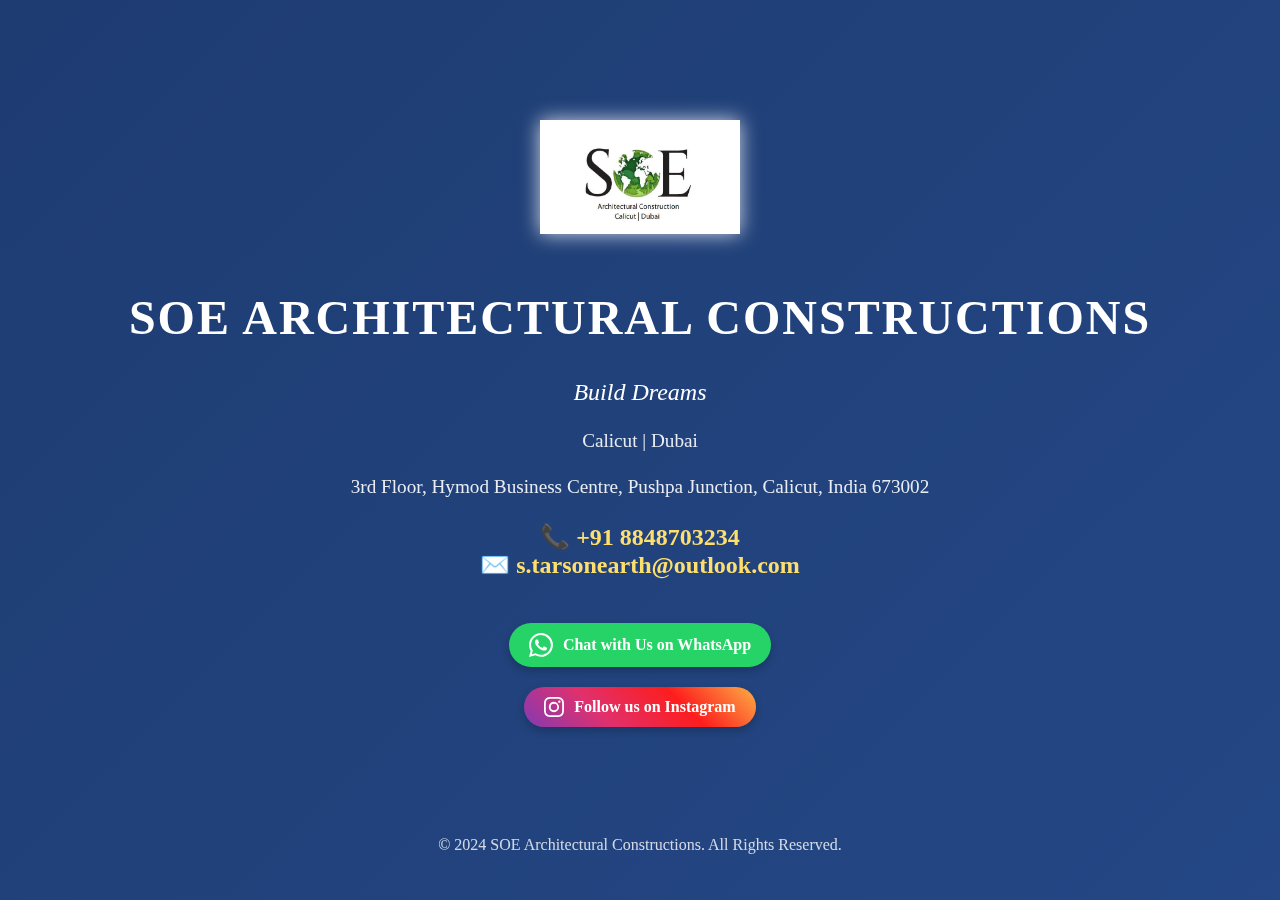
<file: index.html>
<!DOCTYPE html>
<html lang="en">
<head>
    <meta charset="UTF-8">
    <meta name="viewport" content="width=device-width, initial-scale=1.0">
    <title>SOE Architectural Constructions</title>
    <link rel="stylesheet" href="style.css">
    <!-- Favicon -->
    <link rel="icon" href="assets/soe.png" type="image/x-icon">
</head>
<body>
    <div class="background"></div>
    <main>
        <!-- Logo Placeholder -->
        <div class="logo">
            <img src="assets/soe.png" alt="SOE Logo">
        </div>

        <!-- Company Name -->
        <h1>SOE Architectural Constructions</h1>
        <p class="tagline">Build Dreams</p>
        <p class="locations">Calicut | Dubai</p>

        <p class="address">3rd Floor, Hymod Business Centre, Pushpa Junction, Calicut, India 673002</p>
        
        <!-- Contact Details -->
        <p class="contact">
            📞 <a href="tel:+918848703234">+91 8848703234</a><br>
            ✉️ <a href="mailto:s.tarsonearth@outlook.com">s.tarsonearth@outlook.com</a>
        </p>

        <!-- CTA Button for WhatsApp Chat with Icon -->
        <div class="cta-button">
            <a href="https://wa.me/+918848703234?text=Hello%20Team%20SOE%2C%20I%20would%20like%20to%20know%20more%20about%20your%20services." target="_blank">
            <img src="assets/whatsapp.svg" alt="WhatsApp Icon" class="whatsapp-icon">
            Chat with Us on WhatsApp
            </a>
        </div>
                
        <!-- Instagram CTA Button -->
        <div class="cta-button instagram">
            <a href="https://www.instagram.com/s.tarsonearth" target="_blank">
                <img src="assets/instagram.svg" alt="Instagram Logo" class="cta-icon">
                Follow us on Instagram
            </a>
        </div>

    <!-- Footer -->
    <footer>
        <p>&copy; 2024 SOE Architectural Constructions. All Rights Reserved.</p>
    </footer>
</body>
</html>
</file>
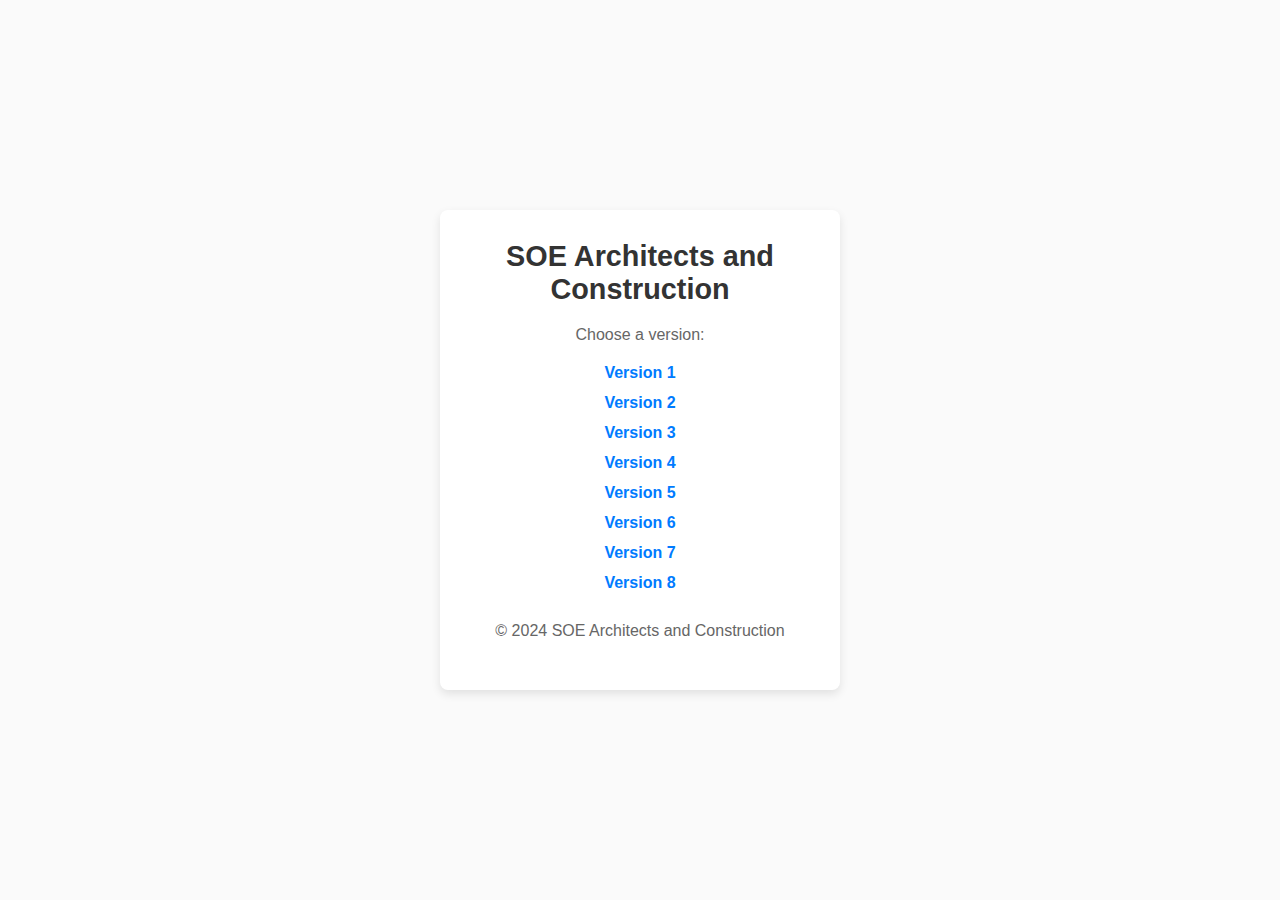
<file: assets/index.html>
<!DOCTYPE html>
<html lang="en">
<head>
  <meta charset="UTF-8">
  <meta name="viewport" content="width=device-width, initial-scale=1.0">
  <title>SOE Architects and Construction</title>
  <style>
    /* General Reset */
    * {
      margin: 0;
      padding: 0;
      box-sizing: border-box;
    }

    /* Body Styling */
    body {
      font-family: Arial, sans-serif;
      background-color: #fafafa;
      color: #333;
      display: flex;
      justify-content: center;
      align-items: center;
      height: 100vh;
      text-align: center;
      padding: 20px;
    }

    /* Container */
    .container {
      background-color: #fff;
      width: 100%;
      max-width: 400px;
      padding: 30px;
      border-radius: 8px;
      box-shadow: 0 4px 10px rgba(0, 0, 0, 0.1);
    }

    /* Heading */
    h1 {
      font-size: 1.8rem;
      margin-bottom: 20px;
      color: #333;
    }

    /* Subheading */
    p {
      font-size: 1rem;
      color: #666;
      margin-bottom: 20px;
    }

    /* List Styling */
    ul {
      list-style: none;
    }

    li {
      margin: 12px 0;
    }

    a {
      text-decoration: none;
      color: #007bff;
      font-size: 1rem;
      font-weight: bold;
      transition: color 0.3s ease;
    }

    a:hover {
      color: #0056b3;
    }

    /* Footer */
    footer {
      margin-top: 30px;
      font-size: 0.8rem;
      color: #bbb;
    }
  </style>
</head>
<body>
  <div class="container">
    <h1>SOE Architects and Construction</h1>
    <p>Choose a version:</p>
    <ul>
    <li><a href="/soearchitecture/v1/">Version 1</a></li>
    <li><a href="/soearchitecture/v2/">Version 2</a></li>
    <li><a href="/soearchitecture/v3/">Version 3</a></li>
    <li><a href="/soearchitecture/v4/">Version 4</a></li>
    <li><a href="/soearchitecture/v5/">Version 5</a></li>
    <li><a href="/soearchitecture/v6/">Version 6</a></li>
    <li><a href="/soearchitecture/v7/">Version 7</a></li>     
    <li><a href="/soearchitecture/v8/">Version 8</a></li>      
    </ul>
    <footer>
      <p>&copy; 2024 SOE Architects and Construction</p>
    </footer>
  </div>
</body>
</html>
</file>
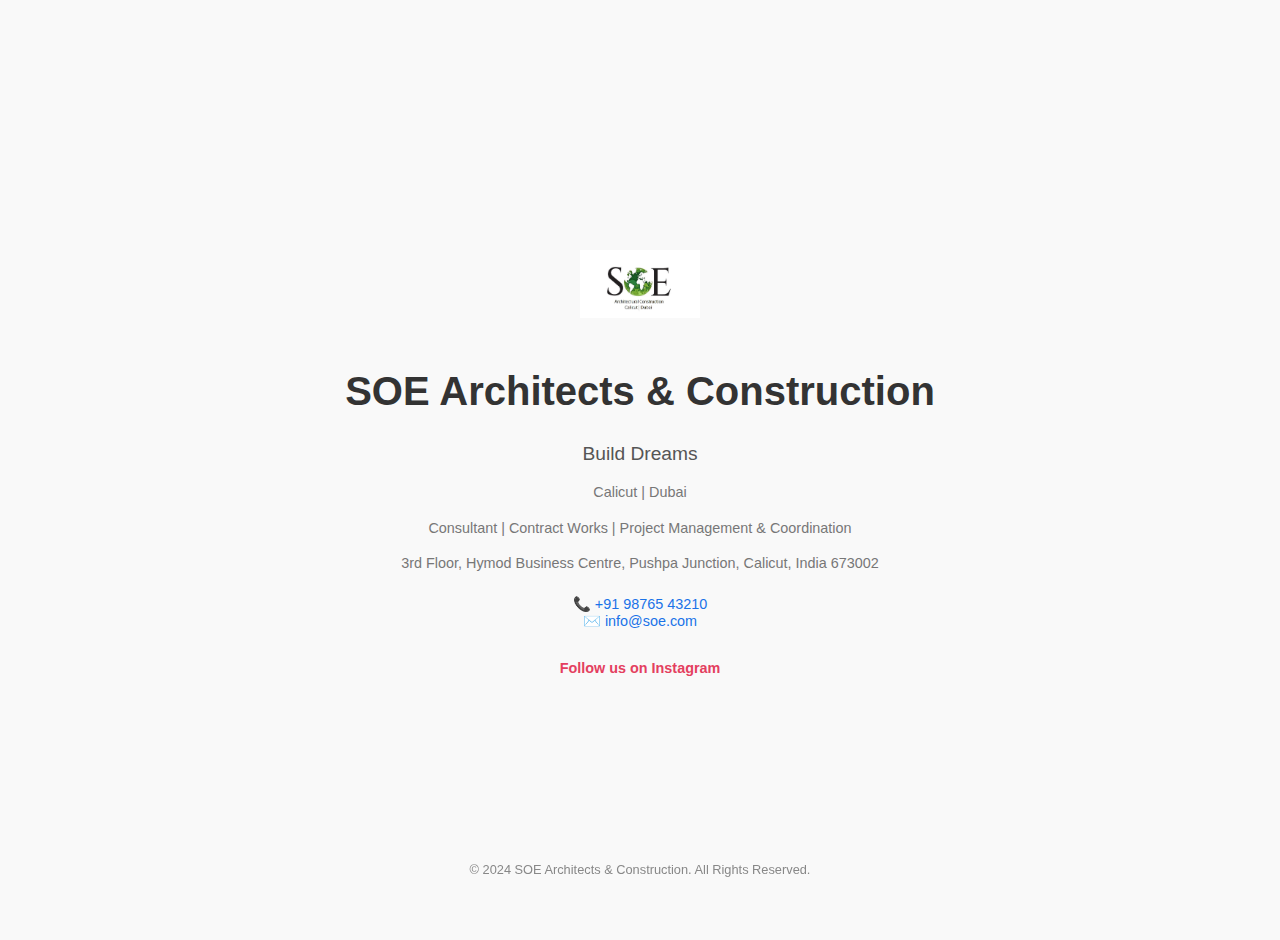
<file: v1/index.html>
<!DOCTYPE html>
<html lang="en">
<head>
    <meta charset="UTF-8">
    <meta name="viewport" content="width=device-width, initial-scale=1.0">
    <title>SOE Architects & Construction</title>
    <link rel="stylesheet" href="style.css">
</head>
<body>
    <main>
        <!-- Logo Placeholder -->
        <div class="logo">
            <img src="../assets/soe.png" alt="SOE Logo">
        </div>

        <!-- Company Name -->
        <h1>SOE Architects & Construction</h1>
        <p class="tagline">Build Dreams</p>
        <p class="locations">Calicut | Dubai</p>
        <p class="services">Consultant | Contract Works | Project Management & Coordination</p>
        <p class="address">3rd Floor, Hymod Business Centre, Pushpa Junction, Calicut, India 673002</p>
        
        <!-- Contact Details -->
        <p class="contact">
            📞 <a href="tel:+919876543210">+91 98765 43210</a><br>
            ✉️ <a href="mailto:info@soe.com">info@soe.com</a>
        </p>
        
        <!-- Social Media Link -->
        <p class="social">
            <a href="https://www.instagram.com/soe.architects" target="_blank">Follow us on Instagram</a>
        </p>
    </main>

    <!-- Footer -->
    <footer>
        <p>&copy; 2024 SOE Architects & Construction. All Rights Reserved.</p>
    </footer>
</body>
</html>
</file>
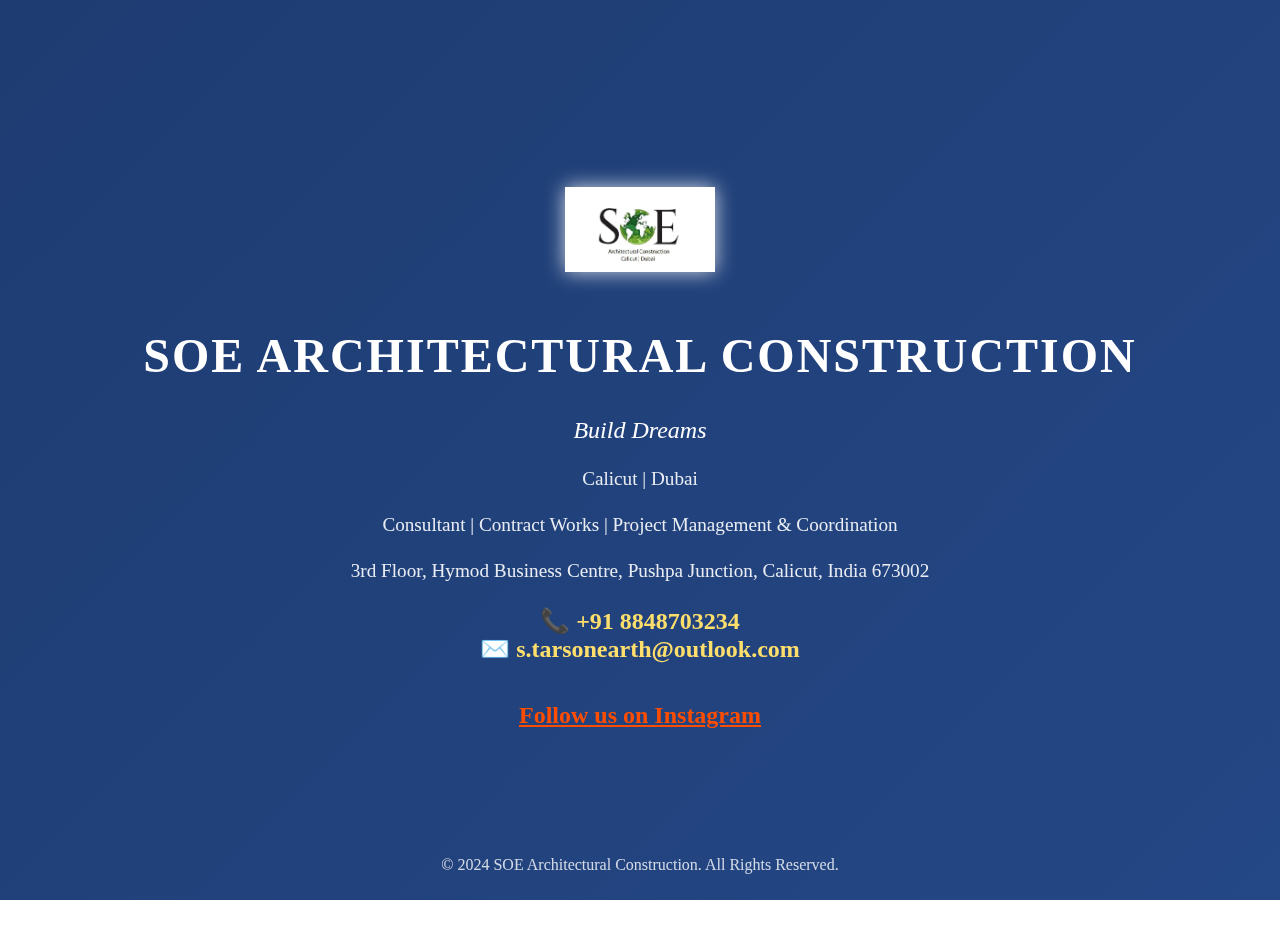
<file: v2/index.html>
<!DOCTYPE html>
<html lang="en">
<head>
    <meta charset="UTF-8">
    <meta name="viewport" content="width=device-width, initial-scale=1.0">
    <title>SOE Architectural Construction</title>
    <link rel="stylesheet" href="style.css">
</head>
<body>
    <div class="background"></div>
    <main>
        <!-- Logo Placeholder -->
        <div class="logo">
            <img src="../assets/soe.png" alt="SOE Logo">
        </div>

        <!-- Company Name -->
        <h1>SOE Architectural Construction</h1>
        <p class="tagline">Build Dreams</p>
        <p class="locations">Calicut | Dubai</p>
        <p class="services">Consultant | Contract Works | Project Management & Coordination</p>
        <p class="address">3rd Floor, Hymod Business Centre, Pushpa Junction, Calicut, India 673002</p>
        
        <!-- Contact Details -->
        <p class="contact">
            📞 <a href="tel:+918848703234">+91 8848703234</a><br>
            ✉️ <a href="mailto:s.tarsonearth@outlook.com">s.tarsonearth@outlook.com</a>
        </p>
        
        <!-- Social Media Link -->
        <p class="social">
            <a href="https://www.instagram.com/s.tarsonearth" target="_blank">Follow us on Instagram</a>
        </p>
    </main>

    <!-- Footer -->
    <footer>
        <p>&copy; 2024 SOE Architectural Construction. All Rights Reserved.</p>
    </footer>
</body>
</html>
</file>
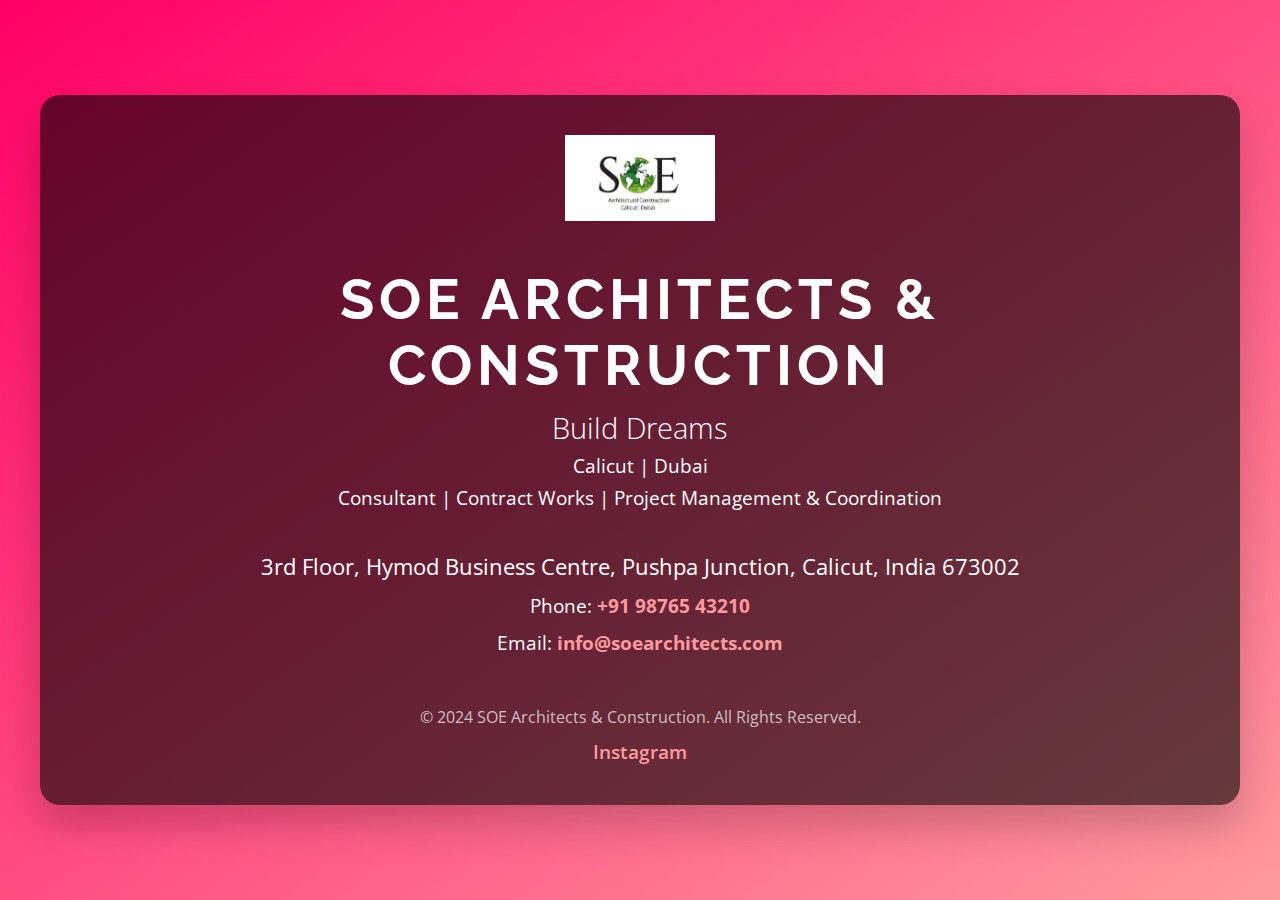
<file: v4/index.html>
<!DOCTYPE html>
<html lang="en">
<head>
    <meta charset="UTF-8">
    <meta name="viewport" content="width=device-width, initial-scale=1.0">
    <meta http-equiv="X-UA-Compatible" content="ie=edge">
    <title>SOE Architects & Construction</title>
    <link href="https://fonts.googleapis.com/css2?family=Raleway:wght@500&family=Open+Sans:wght@300&display=swap" rel="stylesheet">
    <link rel="stylesheet" href="style.css">
</head>
<body>
    <div class="container">
        <header>
            <div class="logo-container">
                <img src="../assets/soe.png" alt="SOE Architects Logo" class="logo">
            </div>
            <h1 class="company-name">SOE Architects & Construction</h1>
            <p class="tagline">Build Dreams</p>
            <p class="location">Calicut | Dubai</p>
            <p class="services">Consultant | Contract Works | Project Management & Coordination</p>
        </header>
        
        <main>
            <section class="address">
                <p class="address-text">
                    3rd Floor, Hymod Business Centre, Pushpa Junction, Calicut, India 673002
                </p>
            </section>
            
            <section class="contact">
                <p>Phone: <a href="tel:+919876543210">+91 98765 43210</a></p>
                <p>Email: <a href="mailto:info@soearchitects.com">info@soearchitects.com</a></p>
            </section>
        </main>

        <footer>
            <p>&copy; 2024 SOE Architects & Construction. All Rights Reserved.</p>
            <p class="socials">
                <a href="https://instagram.com/soe_architects" target="_blank" class="instagram">Instagram</a>
            </p>
        </footer>
    </div>
</body>
</html>
</file>
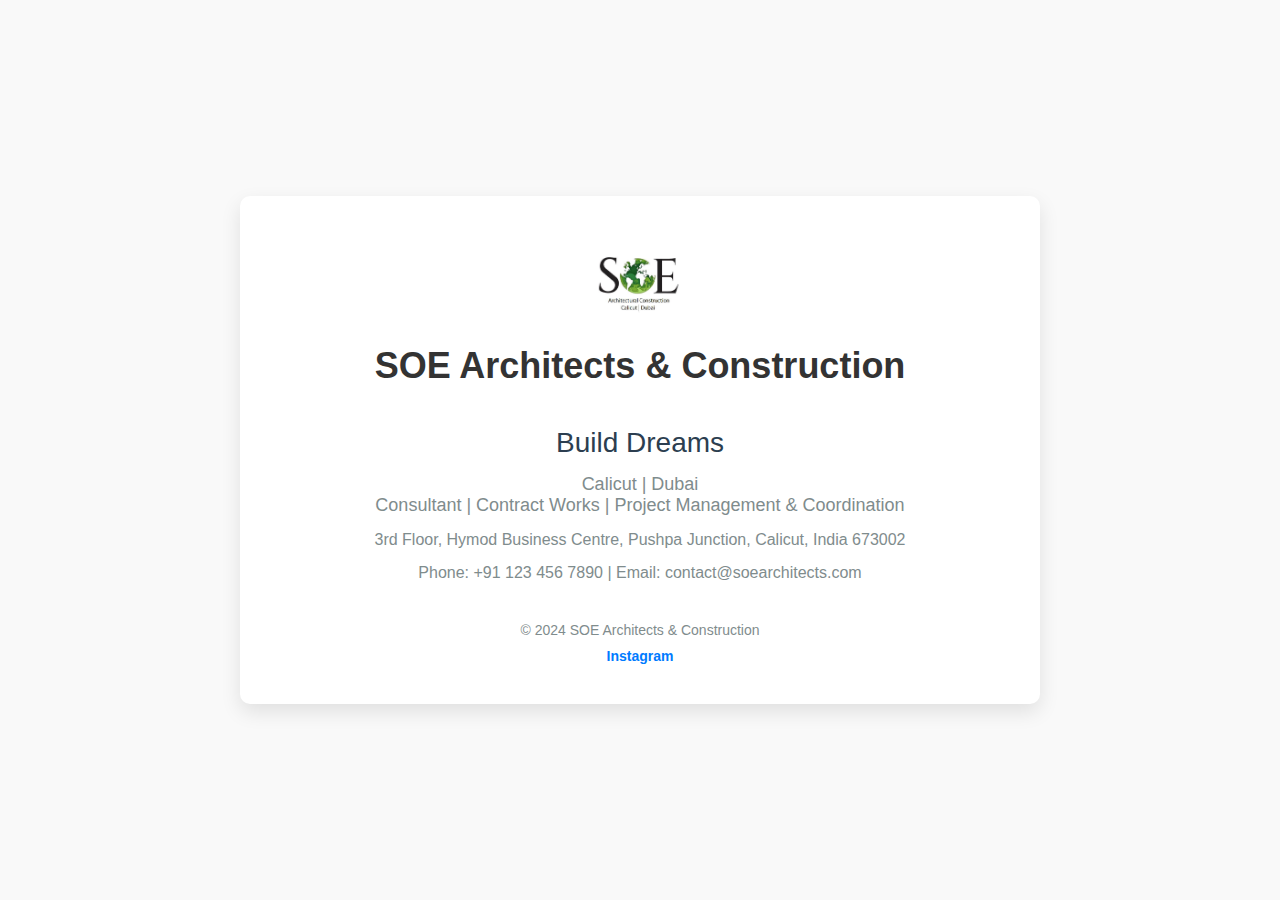
<file: v6/index.html>
<!DOCTYPE html>
<html lang="en">
<head>
    <meta charset="UTF-8">
    <meta name="viewport" content="width=device-width, initial-scale=1.0">
    <meta http-equiv="X-UA-Compatible" content="ie=edge">
    <title>SOE Architects & Construction</title>
    <link rel="stylesheet" href="style.css">
</head>
<body>
    <div class="container">
        <header>
            <div class="logo">
                <!-- Placeholder for Logo -->
                <img src="../assets/soe.png" alt="Logo" class="logo-img">
            </div>
            <h1>SOE Architects & Construction</h1>
        </header>

        <section class="slogan">
            <h2>Build Dreams</h2>
            <p>Calicut | Dubai</p>
            <p>Consultant | Contract Works | Project Management & Coordination</p>
        </section>

        <section class="address">
            <p>3rd Floor, Hymod Business Centre, Pushpa Junction, Calicut, India 673002</p>
            <p>Phone: +91 123 456 7890 | Email: contact@soearchitects.com</p>
        </section>

        <footer>
            <p>&copy; 2024 SOE Architects & Construction</p>
            <a href="https://instagram.com/soe_architects" target="_blank" class="social-link">Instagram</a>
        </footer>
    </div>

    <script src="script.js"></script>
</body>
</html>
</file>
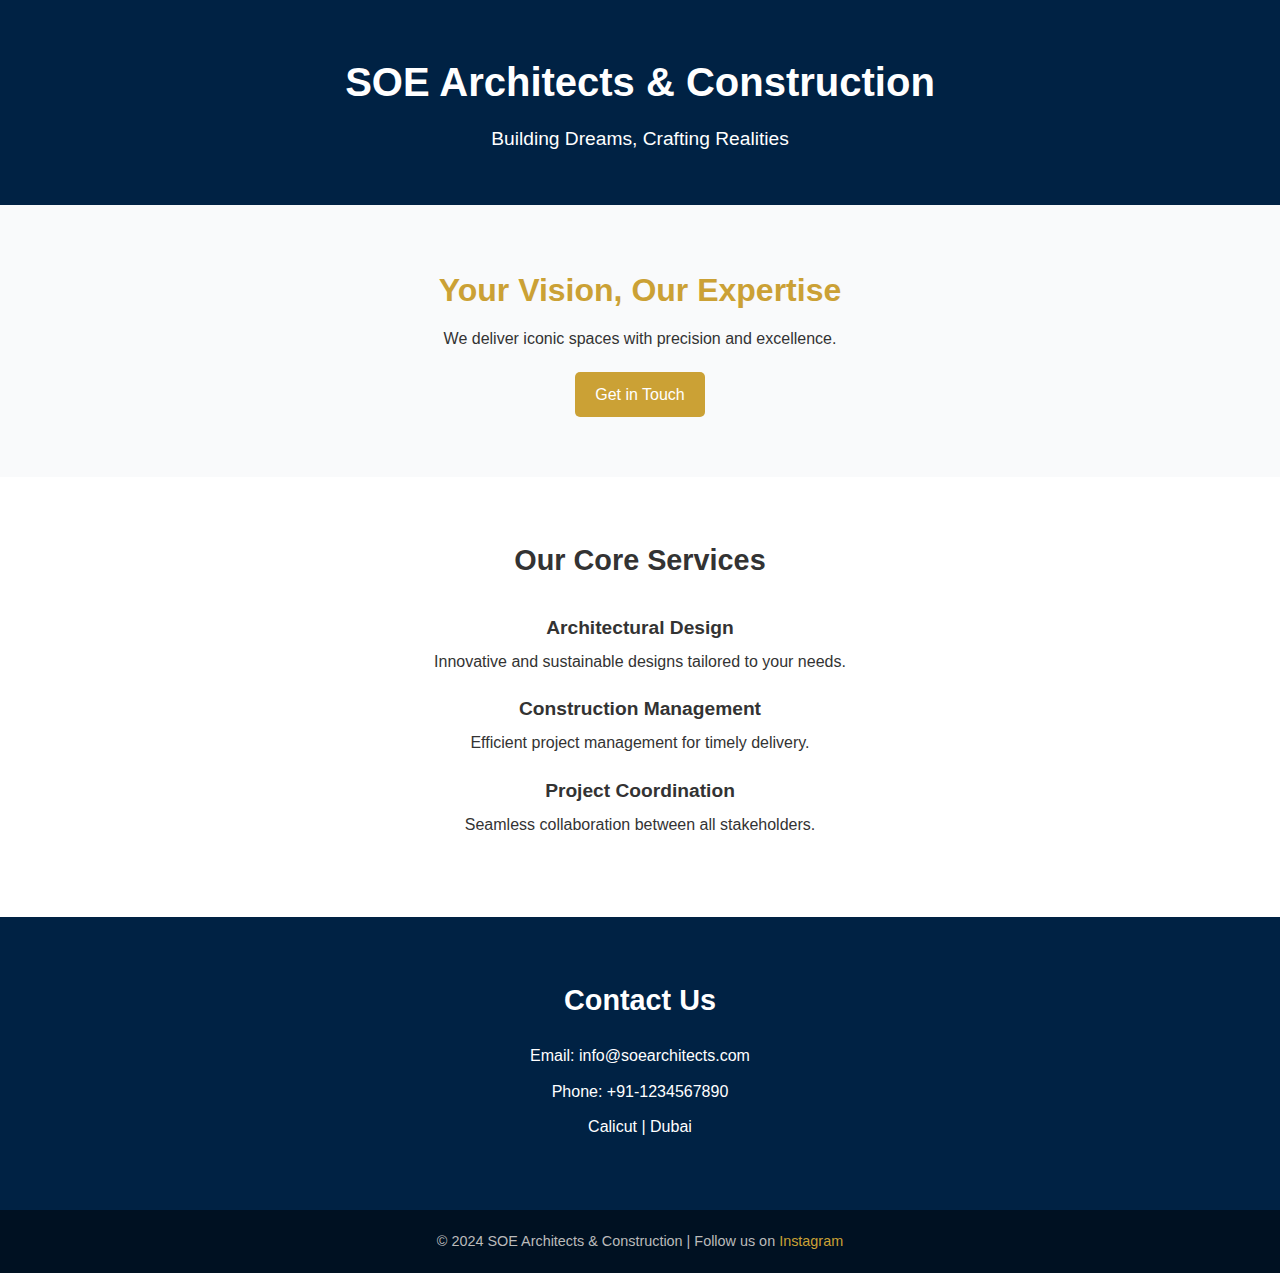
<file: v7/index.html>
<!DOCTYPE html>
<html lang="en">
<head>
  <meta charset="UTF-8">
  <meta name="viewport" content="width=device-width, initial-scale=1.0">
  <title>SOE Architects & Construction</title>
  <style>
    /* General Reset */
    * {
      margin: 0;
      padding: 0;
      box-sizing: border-box;
    }

    body {
      font-family: 'Arial', sans-serif;
      line-height: 1.6;
      background-color: #F9FAFB;
      color: #333;
    }

    /* Header */
    header {
      background: #002244;
      color: #fff;
      text-align: center;
      padding: 50px 20px;
    }

    header h1 {
      font-size: 2.5rem;
      margin-bottom: 10px;
    }

    header p {
      font-size: 1.2rem;
    }

    /* Hero Section */
    .hero {
      text-align: center;
      padding: 60px 20px;
    }

    .hero h2 {
      font-size: 2rem;
      margin-bottom: 10px;
      color: #CBA135;
    }

    .hero p {
      font-size: 1rem;
      margin-bottom: 20px;
    }

    .cta-btn {
      display: inline-block;
      background: #CBA135;
      color: #fff;
      padding: 10px 20px;
      text-decoration: none;
      font-size: 1rem;
      border-radius: 5px;
      transition: background 0.3s;
    }

    .cta-btn:hover {
      background: #A3842B;
    }

    /* Services Section */
    .services {
      background: #fff;
      padding: 60px 20px;
      text-align: center;
    }

    .services h3 {
      font-size: 1.8rem;
      margin-bottom: 30px;
    }

    .service-item {
      margin: 20px 0;
    }

    .service-item h4 {
      font-size: 1.2rem;
      margin-bottom: 5px;
    }

    /* Contact Section */
    .contact {
      background: #002244;
      color: #fff;
      text-align: center;
      padding: 60px 20px;
    }

    .contact h3 {
      font-size: 1.8rem;
      margin-bottom: 20px;
    }

    .contact p {
      margin-bottom: 10px;
    }

    /* Footer */
    footer {
      background: #001122;
      color: #bbb;
      text-align: center;
      padding: 20px 0;
      font-size: 0.9rem;
    }

    footer a {
      color: #CBA135;
      text-decoration: none;
    }

    footer a:hover {
      text-decoration: underline;
    }
  </style>
</head>
<body>
  <!-- Header -->
  <header>
    <h1>SOE Architects & Construction</h1>
    <p>Building Dreams, Crafting Realities</p>
  </header>

  <!-- Hero Section -->
  <section class="hero">
    <h2>Your Vision, Our Expertise</h2>
    <p>We deliver iconic spaces with precision and excellence.</p>
    <a href="#contact" class="cta-btn">Get in Touch</a>
  </section>

  <!-- Services Section -->
  <section class="services">
    <h3>Our Core Services</h3>
    <div class="service-item">
      <h4>Architectural Design</h4>
      <p>Innovative and sustainable designs tailored to your needs.</p>
    </div>
    <div class="service-item">
      <h4>Construction Management</h4>
      <p>Efficient project management for timely delivery.</p>
    </div>
    <div class="service-item">
      <h4>Project Coordination</h4>
      <p>Seamless collaboration between all stakeholders.</p>
    </div>
  </section>

  <!-- Contact Section -->
  <section id="contact" class="contact">
    <h3>Contact Us</h3>
    <p>Email: info@soearchitects.com</p>
    <p>Phone: +91-1234567890</p>
    <p>Calicut | Dubai</p>
  </section>

  <!-- Footer -->
  <footer>
    <p>&copy; 2024 SOE Architects & Construction | Follow us on <a href="#">Instagram</a></p>
  </footer>
</body>
</html>
</file>
<file: v4/style.css>
* {
    margin: 0;
    padding: 0;
    box-sizing: border-box;
    font-family: 'Open Sans', sans-serif;
}

body {
    background: linear-gradient(145deg, #f06, #ff9a9e);
    display: flex;
    justify-content: center;
    align-items: center;
    height: 100vh;
    color: white;
    text-align: center;
}

.container {
    max-width: 1200px;
    margin: 0 auto;
    padding: 40px;
    background-color: rgba(0, 0, 0, 0.6);
    border-radius: 20px;
    box-shadow: 0 20px 40px rgba(0, 0, 0, 0.2);
}

header {
    margin-bottom: 30px;
}

.logo-container {
    margin-bottom: 20px;
}

.logo {
    max-width: 150px;
    height: auto;
    margin-bottom: 20px;
}

.company-name {
    font-family: 'Raleway', sans-serif;
    font-size: 3.5rem;
    letter-spacing: 5px;
    text-transform: uppercase;
    margin-bottom: 10px;
}

.tagline {
    font-size: 1.8rem;
    font-weight: 300;
    margin-bottom: 5px;
}

.location,
.services {
    font-size: 1.2rem;
    margin-bottom: 5px;
}

main {
    margin-top: 40px;
}

.address-text {
    font-size: 1.4rem;
    margin-bottom: 10px;
}

.contact p {
    font-size: 1.2rem;
    margin-bottom: 10px;
}

a {
    color: #ff9a9e;
    text-decoration: none;
    font-weight: bold;
}

a:hover {
    text-decoration: underline;
}

footer {
    margin-top: 50px;
    font-size: 1rem;
    color: rgba(255, 255, 255, 0.7);
}

.socials {
    margin-top: 10px;
}

.instagram {
    font-size: 1.2rem;
    font-weight: 600;
}

@media (max-width: 768px) {
    .company-name {
        font-size: 2.5rem;
    }

    .tagline {
        font-size: 1.5rem;
    }

    .location,
    .services {
        font-size: 1rem;
    }

    .address-text {
        font-size: 1.2rem;
    }
}
</file>
<file: v6/style.css>
* {
    margin: 0;
    padding: 0;
    box-sizing: border-box;
}

body {
    font-family: 'Helvetica Neue', Helvetica, Arial, sans-serif;
    background-color: #f9f9f9;
    color: #333;
    text-align: center;
    height: 100vh;
    display: flex;
    justify-content: center;
    align-items: center;
}

.container {
    background: white;
    padding: 40px;
    max-width: 800px;
    width: 100%;
    border-radius: 10px;
    box-shadow: 0 8px 20px rgba(0, 0, 0, 0.1);
    text-align: center;
}

header {
    margin-bottom: 40px;
}

.logo {
    margin-bottom: 20px;
}

.logo-img {
    width: 150px;
}

h1 {
    font-size: 36px;
    font-weight: bold;
    color: #333;
}

.slogan h2 {
    font-size: 28px;
    font-weight: 300;
    color: #2C3E50;
    margin-bottom: 15px;
}

.slogan p {
    font-size: 18px;
    color: #7f8c8d;
}

.address p {
    font-size: 16px;
    color: #7f8c8d;
    margin-top: 15px;
}

footer {
    margin-top: 40px;
    font-size: 14px;
    color: #7f8c8d;
}

footer .social-link {
    color: #007BFF;
    text-decoration: none;
    font-weight: bold;
    margin-top: 10px;
    display: inline-block;
}

footer .social-link:hover {
    text-decoration: underline;
}

@media (max-width: 600px) {
    .container {
        padding: 20px;
    }

    h1 {
        font-size: 28px;
    }

    .slogan h2 {
        font-size: 24px;
    }

    .slogan p, .address p {
        font-size: 14px;
    }

    footer {
        font-size: 12px;
    }
}
</file>
<file: style.css>
/* General Reset */
body, html {
    margin: 0;
    padding: 0;
    font-family: 'Times New Roman', Times, serif;
    height: 100%;
    overflow-x: hidden; /* Prevent horizontal scroll */
}

/* Body as a Flexbox Container */
body {
    display: flex;
    flex-direction: column;
    min-height: 100vh;
    overflow-y: auto; /* Enable vertical scroll */
}

/* Background Animation */
.background {
    position: fixed;
    top: 0;
    left: 0;
    width: 100%;
    height: 100%;
    background: linear-gradient(135deg, #1e3c72, #2a5298, #6dd5ed);
    background-size: 400% 400%;
    animation: gradientBG 10s ease infinite;
    z-index: -1;
}

@keyframes gradientBG {
    0% { background-position: 0% 50%; }
    50% { background-position: 100% 50%; }
    100% { background-position: 0% 50%; }
}

/* Main Content */
main {
    display: flex;
    flex-direction: column;
    justify-content: center; /* Vertically center content */
    align-items: center;
    text-align: center;
    padding: 20px;
    color: #fff;
    flex: 1; /* Allow main content to take available space */
    min-height: 60vh; /* Ensure at least 60% height */
    margin-top: 100px; /* Add margin to push content down */
}

/* Logo Styling */
.logo img {
    width: 200px;
    height: auto;
    margin-bottom: 20px;
    filter: drop-shadow(0 0 10px rgba(255, 255, 255, 0.8));
    animation: float 3s ease-in-out infinite;
}

@keyframes float {
    0%, 100% { transform: translateY(0); }
    50% { transform: translateY(-10px); }
}

/* Typography Styling */
h1 {
    font-size: 3em;
    margin-bottom: 10px;
    font-weight: bold;
    text-transform: uppercase;
    letter-spacing: 2px;
    animation: fadeIn 2s ease-in-out;
}

.tagline {
    font-size: 1.5em;
    margin-bottom: 5px;
    font-style: italic;
    animation: fadeIn 2.2s ease-in-out;
}

.locations, .address {
    font-size: 1.2em;
    margin-bottom: 5px;
    opacity: 0.9;
    animation: fadeIn 2.4s ease-in-out;
}

/* Contact Details */
.contact {
    margin-top: 20px;
    font-size: 1.5em;
    animation: fadeIn 2.6s ease-in-out;
}

.contact a {
    color: #ffdf6c;
    text-decoration: none;
    font-weight: bold;
    transition: color 0.3s ease;
}

.contact a:hover {
    color: #fff;
}


/* CTA Button Styling with Icon */
.cta-button {
    margin-top: 20px;
    animation: fadeIn 2.4s ease-in-out;
}

.cta-button a {
    display: inline-flex;
    align-items: center;
    justify-content: center;
    gap: 10px;
    background: #25D366; /* WhatsApp Green */
    color: #fff;
    font-size: 1em;
    font-weight: bold;
    text-decoration: none;
    padding: 10px 20px;
    border-radius: 25px;
    box-shadow: 0 4px 8px rgba(0, 0, 0, 0.2);
    transition: background 0.3s ease, transform 0.2s ease;
}

.cta-button a:hover {
    background: #128C7E; /* Darker WhatsApp Green */
    transform: scale(1.05);
}

.cta-button .whatsapp-icon {
    width: 24px;
    height: 24px;
    filter: brightness(0) invert(1); /* Makes the black icon white */
}


/* Instagram CTA Button Styles */
.cta-button.instagram {
    margin: 10px;
    display: inline-flex;
    align-items: center;
    justify-content: center;
    padding: 10px 20px;
    font-size: 1em;
    font-weight: bold;
    border-radius: 25px;
    text-decoration: none;
    transition: transform 0.2s ease-in-out, box-shadow 0.2s ease-in-out;
}

.cta-button.instagram a {
    display: inline-flex;
    align-items: center;
    color: #fff;
    background: linear-gradient(45deg, #833AB4, #E1306C, #FD1D1D, #FCAF45);
    border: none;
    cursor: pointer;
}

.cta-button.instagram img.cta-icon {
    width: 20px;
    height: 20px;
    filter: brightness(0) invert(1); /* Makes the black icon white */
}

.cta-button.instagram a:hover {
    box-shadow: 0 5px 15px rgba(255, 105, 180, 0.4);
    transform: translateY(-3px);
}


/* Footer */
footer {
    text-align: center;
    font-size: 1em;
    color: rgba(255, 255, 255, 0.8);
    padding: 10px 0;
    margin-top: auto; /* Ensures footer is pushed down to the bottom */
    animation: fadeIn 3s ease-in-out;
}

/* Responsiveness for Mobile View */
@media (max-width: 768px) {
    /* Main content: Allow scrolling */
    main {
        min-height: auto; /* Remove the fixed height to allow scrolling */
    }

    body {
        display: block;
    }

    footer {
        position: relative; /* Footer will appear at the bottom only when content is scrolled */
    }
}

/* Media Queries for Mobile Devices */
@media screen and (max-width: 768px) {
    h1 {
        font-size: 2em; /* Reduce font size for the headline */
    }

    .tagline {
        font-size: 1.2em; /* Reduce font size for the tagline */
    }

    .locations, .services, .address {
        font-size: 1em; /* Reduce font size for locations, services, and address */
    }

    .contact, .social {
        font-size: 1.2em; /* Adjust font size for contact and social sections */
    }
}

@media screen and (max-width: 480px) {
    h1 {
        font-size: 1.5em; /* Further reduce font size on smaller screens */
    }

    .tagline {
        font-size: 1em; /* Adjust tagline font size */
    }

    .locations, .services, .address {
        font-size: 0.9em; /* Reduce font size for smaller screens */
    }

    .contact, .social {
        font-size: 1em; /* Adjust font size for contact and social sections */
    }
}
</file>
<file: v1/style.css>
/* General Reset */
body, html {
    margin: 0;
    padding: 0;
    height: 100%;
    font-family: 'Arial', sans-serif;
    background-color: #f9f9f9;
    color: #333;
}

/* Centering Content */
main {
    display: flex;
    flex-direction: column;
    justify-content: center;
    align-items: center;
    text-align: center;
    height: 100%;
    padding: 20px;
}

/* Logo Styling */
.logo img {
    width: 120px;
    height: auto;
    margin-bottom: 20px;
}

/* Typography Styling */
h1 {
    font-size: 2.5em;
    margin-bottom: 10px;
    font-weight: bold;
}

.tagline {
    font-size: 1.2em;
    margin-bottom: 5px;
    color: #555;
}

.locations, .services, .address {
    font-size: 0.9em;
    margin-bottom: 5px;
    color: #777;
}

/* Contact Details */
.contact {
    margin-top: 20px;
    font-size: 0.9em;
}

.contact a {
    color: #1a73e8;
    text-decoration: none;
}

.contact a:hover {
    text-decoration: underline;
}

/* Social Media */
.social {
    margin-top: 15px;
    font-size: 0.9em;
}

.social a {
    color: #e4405f;
    text-decoration: none;
    font-weight: bold;
}

.social a:hover {
    text-decoration: underline;
}

/* Footer */
footer {
    position: fixed;
    bottom: 10px;
    width: 100%;
    text-align: center;
    font-size: 0.8em;
    color: #888;
}
</file>
<file: v2/style.css>
/* General Reset */
body, html {
    margin: 0;
    padding: 0;
    height: 100%;
    font-family: 'Times New Roman', Times, serif;
    overflow: hidden;
}

/* Background Animation */
.background {
    position: fixed;
    top: 0;
    left: 0;
    width: 100%;
    height: 100%;
    background: linear-gradient(135deg, #1e3c72, #2a5298, #6dd5ed);
    background-size: 400% 400%;
    animation: gradientBG 10s ease infinite;
    z-index: -1;
}

@keyframes gradientBG {
    0% { background-position: 0% 50%; }
    50% { background-position: 100% 50%; }
    100% { background-position: 0% 50%; }
}

/* Centering Content */
main {
    display: flex;
    flex-direction: column;
    justify-content: center;
    align-items: center;
    text-align: center;
    height: 100%;
    padding: 20px;
    color: #fff;
}

/* Logo Styling */
.logo img {
    width: 150px;
    height: auto;
    margin-bottom: 20px;
    filter: drop-shadow(0 0 10px rgba(255, 255, 255, 0.8));
    animation: float 3s ease-in-out infinite;
}

@keyframes float {
    0%, 100% { transform: translateY(0); }
    50% { transform: translateY(-10px); }
}

/* Typography Styling */
h1 {
    font-size: 3em;
    margin-bottom: 10px;
    font-weight: bold;
    text-transform: uppercase;
    letter-spacing: 2px;
    animation: fadeIn 2s ease-in-out;
}

.tagline {
    font-size: 1.5em;
    margin-bottom: 5px;
    font-style: italic;
    animation: fadeIn 2.2s ease-in-out;
}

.locations, .services, .address {
    font-size: 1.2em;
    margin-bottom: 5px;
    opacity: 0.9;
    animation: fadeIn 2.4s ease-in-out;
}

/* Contact Details */
.contact {
    margin-top: 20px;
    font-size: 1.5em;
    animation: fadeIn 2.6s ease-in-out;
}

.contact a {
    color: #ffdf6c;
    text-decoration: none;
    font-weight: bold;
    transition: color 0.3s ease;
}

.contact a:hover {
    color: #fff;
}

/* Social Media */
.social {
    margin-top: 15px;
    font-size: 1.5em;
    animation: fadeIn 2.8s ease-in-out;
}

.social a {
    color: #ff4d00;
    text-decoration: underline;
    font-weight: bold;
    transition: color 0.3s ease;
}

.social a:hover {
    color: #fff;
}

/* Footer */
footer {
    position: fixed;
    bottom: 10px;
    width: 100%;
    text-align: center;
    font-size: 1em;
    color: rgba(255, 255, 255, 0.8);
    animation: fadeIn 3s ease-in-out;
}

/* Animations */
@keyframes fadeIn {
    0% { opacity: 0; transform: translateY(20px); }
    100% { opacity: 1; transform: translateY(0); }
}
</file>
